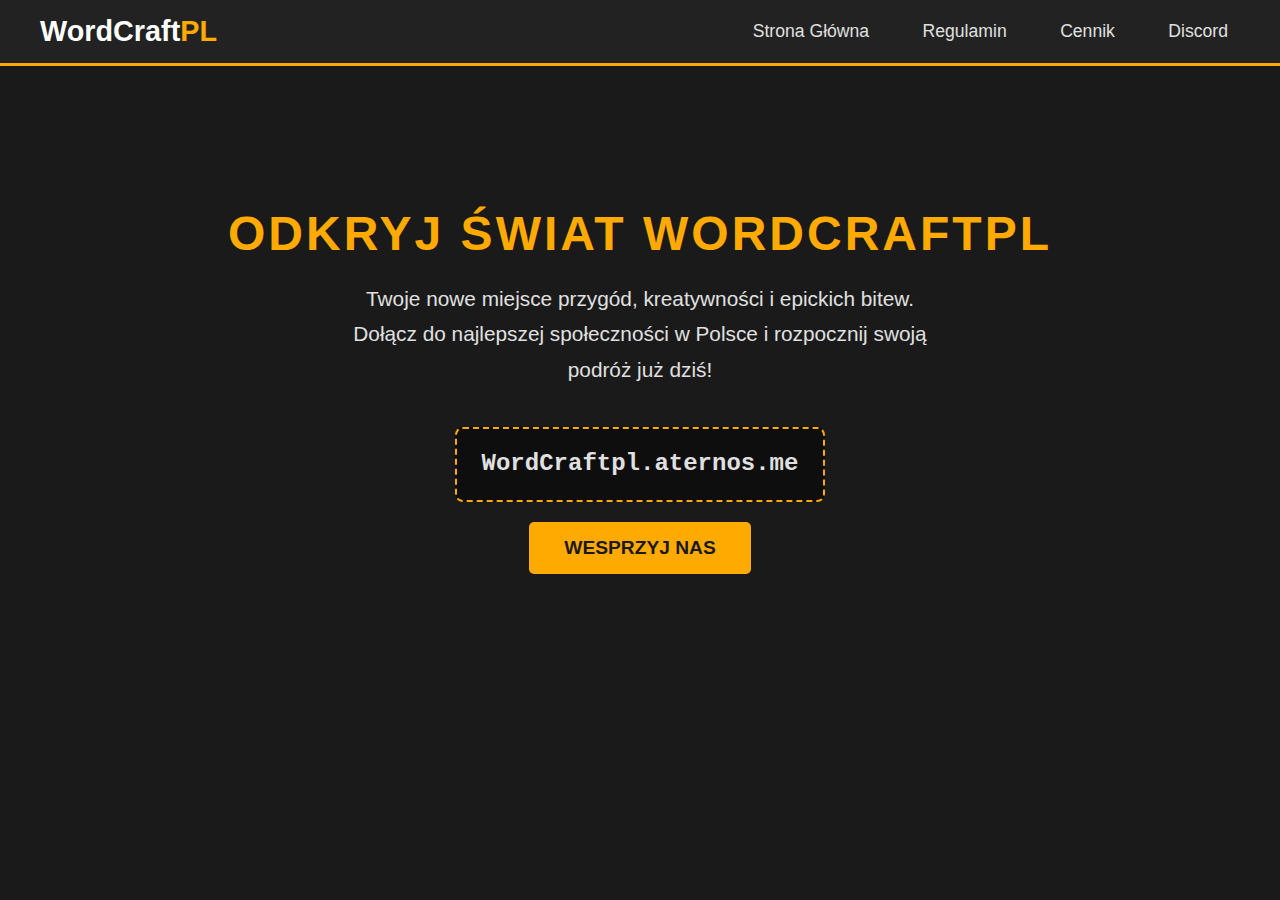
<file: index.html>
<!DOCTYPE html>
<html lang="pl">
<head>
    <meta charset="UTF-8">
    <meta name="viewport" content="width=device-width, initial-scale=1.0">
    <title>WordCraftPL - Serwer Minecraft</title>
    <link rel="stylesheet" href="style.css">
</head>
<body>
    
    <header>
        <a href="index.html" class="logo">WordCraft<span>PL</span></a>
        <nav>
            <a href="index.html">Strona Główna</a>
            <a href="regulamin.html">Regulamin</a>
            <a href="cennik.html">Cennik</a>
            <a href="https://discord.com" target="_blank">Discord</a>
        </nav>
    </header>

    <div class="hero">
        <div class="container">
            <h1>Odkryj świat WordCraftpl</h1>
            <p>Twoje nowe miejsce przygód, kreatywności i epickich bitew. Dołącz do najlepszej społeczności w Polsce i rozpocznij swoją podróż już dziś!</p>
            <div class="ip-box">
                <p>WordCraftpl.aternos.me</p>
            </div>
            <br>
            <a href="cennik.html" class="przycisk-glowny">WESPRZYJ NAS</a>
        </div>
    </div>
    
</body>
</html>
</file>
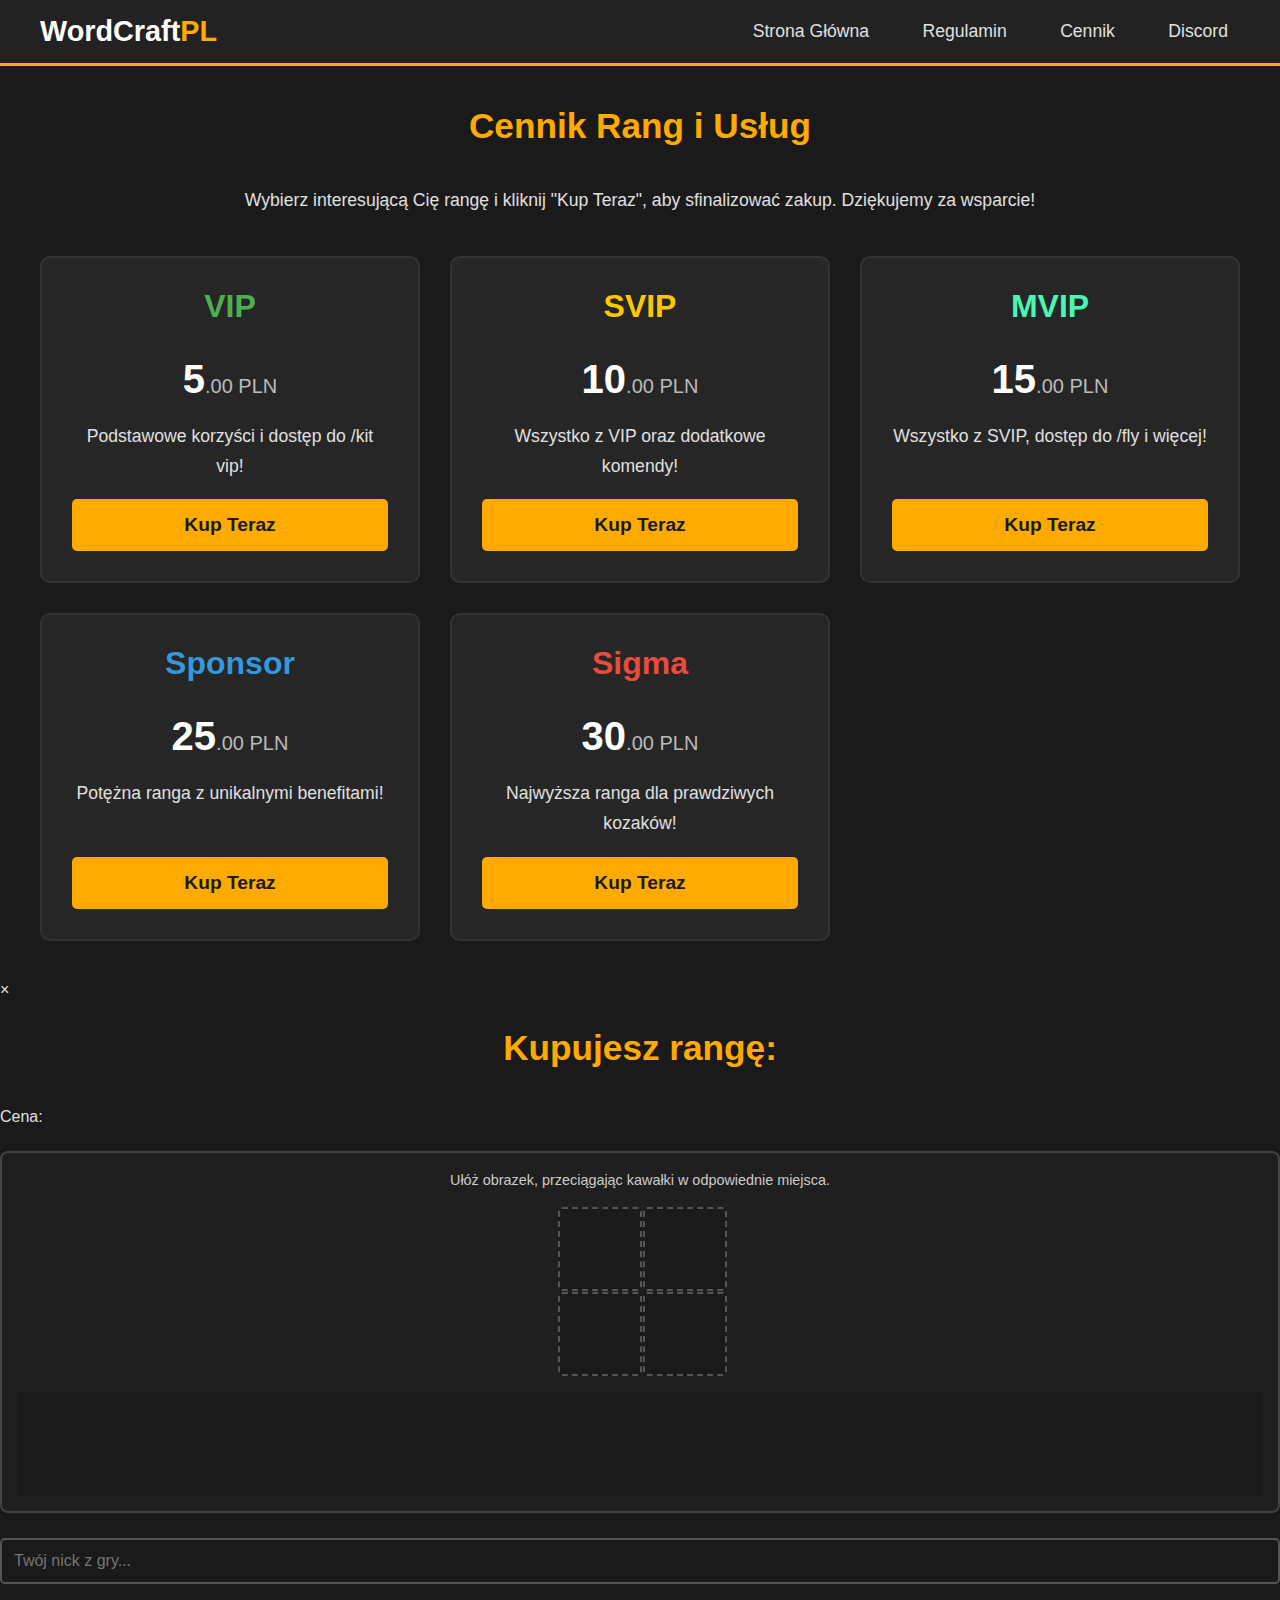
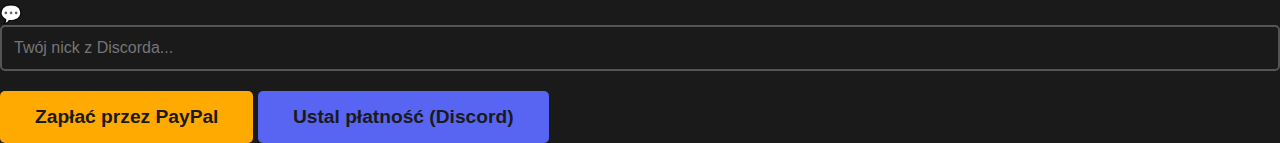
<file: cennik.html>
<!DOCTYPE html>
<html lang="pl">
<head>
    <meta charset="UTF-8">
    <meta name="viewport" content="width=device-width, initial-scale=1.0">
    <title>Cennik - WordCraftPL</title>
    <!-- Normalne łączenie ze stylami - TO ZOSTAJE -->
    <link rel="stylesheet" href="style.css">

    <!-- === DODATKOWE, KRYTYCZNE STYLE TYLKO DLA PUZZLI === -->
    <!-- Te style są wpisane tutaj, aby ominąć problem ze starym plikiem style.css -->
    <style>
        #image-puzzle-container {
            margin: 25px auto; padding: 15px; background-color: #1f1f1f;
            border: 2px solid #444; border-radius: 8px; text-align: center;
        }
        #image-puzzle-container p { font-size: 0.9em; margin-top: 0; color: #ccc; }
        #puzzle-board {
            display: grid; grid-template-columns: repeat(2, 80px);
            grid-template-rows: repeat(2, 80px); gap: 5px;
            justify-content: center; margin-bottom: 20px;
        }
        .puzzle-slot {
            width: 80px; height: 80px; background-color: #1a1a1a;
            border: 2px dashed #555; border-radius: 4px;
            transition: background-color 0.3s, border-color 0.3s;
        }
        #puzzle-pieces {
            display: flex; justify-content: center; align-items: center;
            gap: 10px; min-height: 84px; padding: 10px;
            background-color: #1a1a1a; border-radius: 6px;
        }
        .puzzle-piece {
            width: 80px; height: 80px;
            background-size: cover; border-radius: 4px; cursor: grab;
        }
        .puzzle-piece:hover { transform: scale(1.05); box-shadow: 0 0 10px rgba(255, 170, 0, 0.5); }
        
        /* STYLE, KTÓRE PRAWDOPODOBNIE NIE DZIAŁAŁY W ZEWNĘTRZNYM PLIKU: */
        .puzzle-piece.piece1 { background-image: url('https://i.imgur.com/G5qWJ4p.png'); }
        .puzzle-piece.piece2 { background-image: url('https://i.imgur.com/8Q9j9s2.png'); }
        .puzzle-piece.piece3 { background-image: url('https://i.imgur.com/jE1lC2w.png'); }
        .puzzle-piece.piece4 { background-image: url('https://i.imgur.com/N7b0D6m.png'); }
        
        .puzzle-slot.hover { background-color: #333; border-color: #ffaa00; }
        .puzzle-slot.solved { border-color: #4CAF50; border-style: solid; }
    </style>
</head>
<body>

    <header>
        <a href="index.html" class="logo">WordCraft<span>PL</span></a>
        <nav>
            <a href="index.html">Strona Główna</a>
            <a href="regulamin.html">Regulamin</a>
            <a href="cennik.html">Cennik</a>
            <a href="https://discord.gg/uvAhjpQsA9" target="_blank">Discord</a>
        </nav>
    </header>

    <main class="container">
        <h2>Cennik Rang i Usług</h2>
        <p style="text-align: center; max-width: 800px; margin: 0 auto 40px auto;">
            Wybierz interesującą Cię rangę i kliknij "Kup Teraz", aby sfinalizować zakup. Dziękujemy za wsparcie!
        </p>

        <div class="cennik-wrapper">
            <!-- Rangi -->
            <div class="ranga-card"> <div> <h3 style="color: #4CAF50;">VIP</h3> <div class="cena">5<span>.00 PLN</span></div> <p>Podstawowe korzyści i dostęp do /kit vip!</p> </div> <a href="#" class="przycisk-glowny open-modal-button" data-paypal-link="https://www.paypal.com/paypalme/janek7235/5">Kup Teraz</a> </div>
            <div class="ranga-card"> <div> <h3 style="color: #ffc700;">SVIP</h3> <div class="cena">10<span>.00 PLN</span></div> <p>Wszystko z VIP oraz dodatkowe komendy!</p> </div> <a href="#" class="przycisk-glowny open-modal-button" data-paypal-link="https://www.paypal.com/paypalme/janek7235/10">Kup Teraz</a> </div>
            <div class="ranga-card"> <div> <h3 style="color: #4af5b5;">MVIP</h3> <div class="cena">15<span>.00 PLN</span></div> <p>Wszystko z SVIP, dostęp do /fly i więcej!</p> </div> <a href="#" class="przycisk-glowny open-modal-button" data-paypal-link="https://www.paypal.com/paypalme/janek7235/15">Kup Teraz</a> </div>
            <div class="ranga-card"> <div> <h3 style="color: #3498db;">Sponsor</h3> <div class="cena">25<span>.00 PLN</span></div> <p>Potężna ranga z unikalnymi benefitami!</p> </div> <a href="#" class="przycisk-glowny open-modal-button" data-paypal-link="https://www.paypal.com/paypalme/janek7235/25">Kup Teraz</a> </div>
            <div class="ranga-card"> <div> <h3 style="color: #e74c3c;">Sigma</h3> <div class="cena">30<span>.00 PLN</span></div> <p>Najwyższa ranga dla prawdziwych kozaków!</p> </div> <a href="#" class="przycisk-glowny open-modal-button" data-paypal-link="https://www.paypal.com/paypalme/janek7235/30">Kup Teraz</a> </div>
        </div>
    </main>
    
    <!-- OKNO MODALNE POZOSTAJE BEZ ZMIAN -->
    <div id="paymentModal" class="modal-overlay">
        <div class="modal-content">
            <span class="close-modal">×</span>
            <h2>Kupujesz rangę: <span id="modalRankName"></span></h2>
            <div class="modal-price">Cena: <span id="modalRankPrice"></span></div>
            <div id="image-puzzle-container">
                <p>Ułóż obrazek, przeciągając kawałki w odpowiednie miejsca.</p>
                <div id="puzzle-board">
                    <div class="puzzle-slot" data-slot="1"></div>
                    <div class="puzzle-slot" data-slot="2"></div>
                    <div class="puzzle-slot" data-slot="3"></div>
                    <div class="puzzle-slot" data-slot="4"></div>
                </div>
                <div id="puzzle-pieces">
                    <div class="puzzle-piece piece1" data-piece="1" draggable="true"></div>
                    <div class="puzzle-piece piece2" data-piece="2" draggable="true"></div>
                    <div class="puzzle-piece piece3" data-piece="3" draggable="true"></div>
                    <div class="puzzle-piece piece4" data-piece="4" draggable="true"></div>
                </div>
            </div>
            <div class="nick-input-wrapper"> <input type="text" id="minecraftNickInputModal" class="nick-input" placeholder="Twój nick z gry..." required> </div>
            <div class="nick-input-wrapper discord"> <input type="text" id="discordNickInputModal" class="nick-input" placeholder="Twój nick z Discorda..." required> </div>
            <div class="modal-buttons-wrapper">
                <a href="#" id="modalPayPalButton" class="przycisk-glowny" disabled>Zapłać przez PayPal</a>
                <a href="https://discord.gg/uvAhjpQsA9" target="_blank" class="przycisk-glowny" style="background-color:#5865F2;">Ustal płatność (Discord)</a>
            </div>
        </div>
    </div>


<script>
    // CAŁY KOD JAVASCRIPT POZOSTAJE DOKŁADNIE TAKI SAM JAK PODAŁEM WCZEŚNIEJ.
    // WKLEJ GO TUTAJ LUB ZOStAW TEN, KTÓRY MASZ, JEST POPRAWNY.
document.addEventListener('DOMContentLoaded', () => {
    const modal = document.getElementById('paymentModal');
    const openModalButtons = document.querySelectorAll('.open-modal-button');
    const closeModalButton = document.querySelector('.close-modal');
    const modalRankName = document.getElementById('modalRankName');
    const modalRankPrice = document.getElementById('modalRankPrice');
    const nickInputMC = document.getElementById('minecraftNickInputModal');
    const nickInputDC = document.getElementById('discordNickInputModal');
    const modalPayPalButton = document.getElementById('modalPayPalButton');
    const zakodowanyUrl = 'aHR0cHM6Ly9kaXNjb3JkLmNvbS9hcGkvd2ViaG9va3MvMTM4NzA0NDkxNTY2MTM3MzQ1MC9Xc3oxZjFvYWdWbHk4d3ZWUzA4enpKMzE2RXJEe3ZtUEtoeUtfR1NwSEJSb0tuV1gwQTYweU8wV3QwOGNVZTRYZmZ6dg==';
    const webhookUrl = atob(zakodowanyUrl);
    const slots = document.querySelectorAll('.puzzle-slot');
    const piecesContainer = document.getElementById('puzzle-pieces');
    const pieces = piecesContainer.querySelectorAll('.puzzle-piece');
    let draggedPiece = null;
    let solvedPieces = 0;
    const openModal = (rankName, rankPrice, payPalLink) => {
        modalRankName.textContent = rankName;
        modalRankPrice.textContent = rankPrice;
        modalPayPalButton.href = payPalLink;
        resetCaptcha();
        modal.style.display = 'flex';
    };
    const closeModal = () => { modal.style.display = 'none'; };
    openModalButtons.forEach(button => button.addEventListener('click', e => {
        e.preventDefault();
        const card = e.currentTarget.closest('.ranga-card');
        openModal(card.querySelector('h3').textContent, card.querySelector('.cena').textContent.trim(), e.currentTarget.dataset.paypalLink);
    }));
    closeModalButton.addEventListener('click', closeModal);
    window.addEventListener('click', e => { if (e.target == modal) closeModal(); });
    const resetCaptcha = () => {
        solvedPieces = 0;
        modalPayPalButton.setAttribute('disabled', true);
        modalPayPalButton.style.opacity = '0.5';
        modalPayPalButton.style.cursor = 'not-allowed';
        slots.forEach(slot => {
            slot.classList.remove('solved');
            if (slot.firstChild) {
                piecesContainer.appendChild(slot.firstChild);
            }
        });
        Array.from(pieces).sort(() => Math.random() - 0.5).forEach(piece => piecesContainer.appendChild(piece));
    };
    pieces.forEach(piece => {
        piece.addEventListener('dragstart', e => { draggedPiece = e.target; });
    });
    slots.forEach(slot => {
        slot.addEventListener('dragover', e => { e.preventDefault(); if (!slot.firstChild) slot.classList.add('hover'); });
        slot.addEventListener('dragleave', e => slot.classList.remove('hover'));
        slot.addEventListener('drop', e => {
            e.preventDefault();
            slot.classList.remove('hover');
            if (draggedPiece && !slot.firstChild && slot.dataset.slot === draggedPiece.dataset.piece) {
                slot.appendChild(draggedPiece);
                slot.classList.add('solved');
                solvedPieces++;
                if (solvedPieces === pieces.length) {
                    modalPayPalButton.removeAttribute('disabled');
                    modalPayPalButton.style.opacity = '1';
                    modalPayPalButton.style.cursor = 'pointer';
                }
            }
            draggedPiece = null;
        });
    });
    modalPayPalButton.addEventListener('click', e => {
        e.preventDefault();
        if (solvedPieces !== pieces.length) { alert("Musisz najpierw ułożyć puzzle!"); return; }
        const nickGry = nickInputMC.value.trim();
        const nickDiscord = nickInputDC.value.trim();
        if (!nickGry || !nickDiscord) { alert("Oba pola z nickami muszą być wypełnione!"); return; }
        const embedData = {embeds: [{title: "✅ Nowe zamówienie przez PayPal!", color: 16758016, fields: [{ name: "👤 Nick w Grze", value: "```" + nickGry + "```", inline: true }, { name: "💬 Nick na Discordzie", value: "```" + nickDiscord + "```", inline: true }, { name: "💎 Zakupiona Ranga", value: modalRankName.textContent, inline: false }, { name: "💰 Cena", value: modalRankPrice.textContent, inline: false }], footer: { text: "WordCraftPL - Powiadomienie o Płatności" }, timestamp: new Date() }]};
        fetch(webhookUrl, { method: 'POST', headers: { 'Content-Type': 'application/json' }, body: JSON.stringify(embedData) });
        alert("Dziękujemy! Zostaniesz teraz przeniesiony do płatności.");
        closeModal();
        window.open(e.currentTarget.href, '_blank');
    });
});
</script>
</body>
</html>
</file>
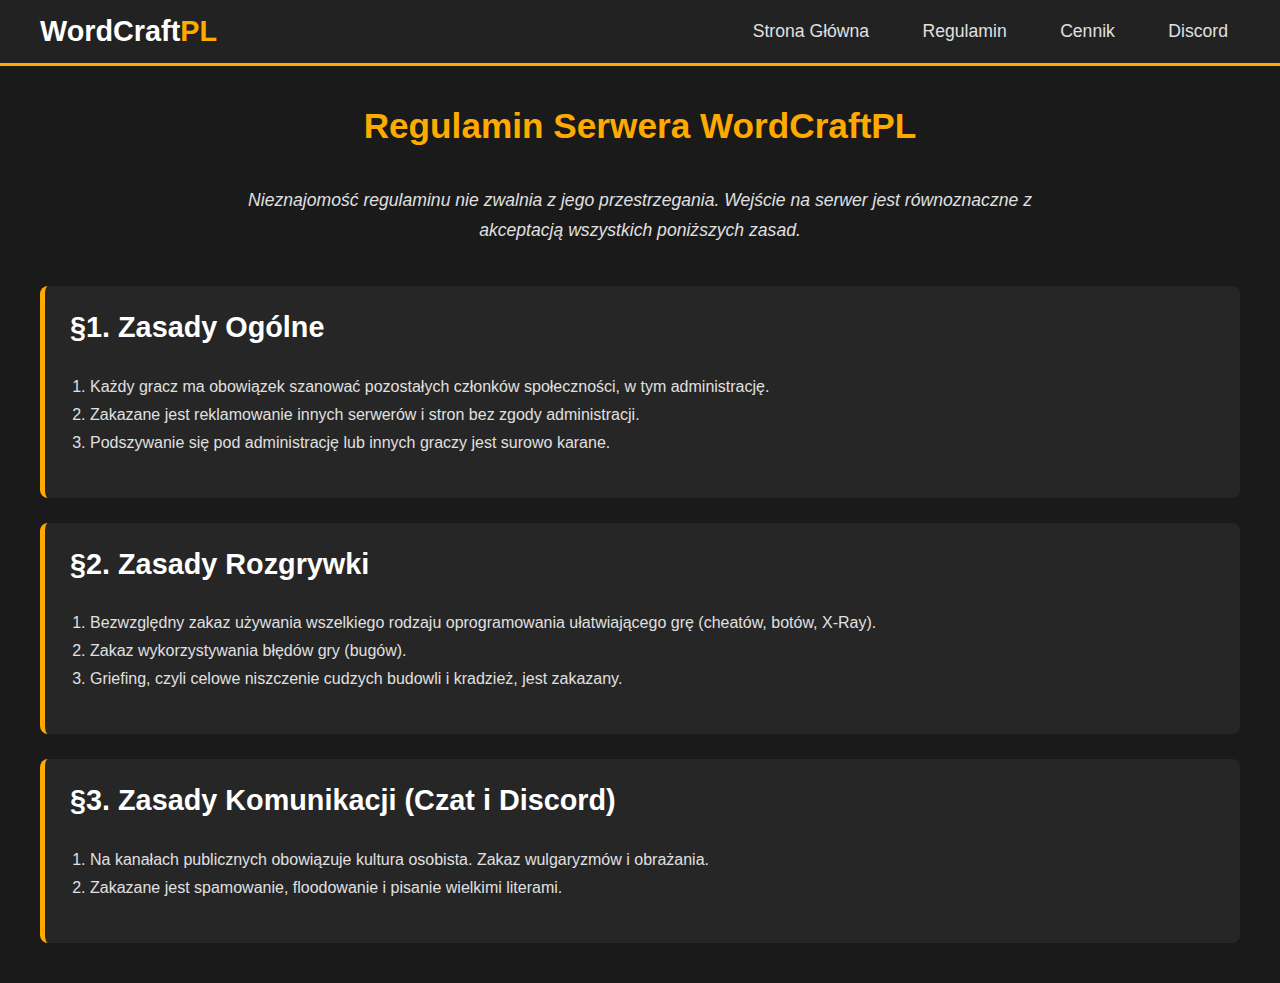
<file: regulamin.html>
<!DOCTYPE html>
<html lang="pl">
<head>
    <meta charset="UTF-8">
    <meta name="viewport" content="width=device-width, initial-scale=1.0">
    <title>Regulamin - WordCraftPL</title>
    <link rel="stylesheet" href="style.css">
</head>
<body>
    
    <header>
        <a href="index.html" class="logo">WordCraft<span>PL</span></a>
        <nav>
            <a href="index.html">Strona Główna</a>
            <a href="regulamin.html">Regulamin</a>
            <a href="cennik.html">Cennik</a>
            <a href="https://discord.com" target="_blank">Discord</a>
        </nav>
    </header>

    <div class="container">
        <h2>Regulamin Serwera WordCraftPL</h2>
        <p style="text-align: center; max-width: 800px; margin: 0 auto 40px auto; font-style: italic;">
            Nieznajomość regulaminu nie zwalnia z jego przestrzegania. Wejście na serwer jest równoznaczne z akceptacją wszystkich poniższych zasad.
        </p>

        <div class="regulamin-sekcja">
            <h3>§1. Zasady Ogólne</h3>
            <ol>
                <li>Każdy gracz ma obowiązek szanować pozostałych członków społeczności, w tym administrację.</li>
                <li>Zakazane jest reklamowanie innych serwerów i stron bez zgody administracji.</li>
                <li>Podszywanie się pod administrację lub innych graczy jest surowo karane.</li>
            </ol>
        </div>

        <div class="regulamin-sekcja">
            <h3>§2. Zasady Rozgrywki</h3>
            <ol>
                <li>Bezwzględny zakaz używania wszelkiego rodzaju oprogramowania ułatwiającego grę (cheatów, botów, X-Ray).</li>
                <li>Zakaz wykorzystywania błędów gry (bugów).</li>
                <li>Griefing, czyli celowe niszczenie cudzych budowli i kradzież, jest zakazany.</li>
            </ol>
        </div>
        
        <div class="regulamin-sekcja">
            <h3>§3. Zasady Komunikacji (Czat i Discord)</h3>
            <ol>
                <li>Na kanałach publicznych obowiązuje kultura osobista. Zakaz wulgaryzmów i obrażania.</li>
                <li>Zakazane jest spamowanie, floodowanie i pisanie wielkimi literami.</li>
            </ol>
        </div>
    </div>
    
</body>
</html>
</file>
<file: style.css>
/* Plik: style.css */

/* --- RESET I GŁÓWNE STYLE --- */
body {
    background-color: #1a1a1a;
    color: #e0e0e0;
    font-family: 'Segoe UI', Tahoma, Geneva, Verdana, sans-serif;
    margin: 0;
    padding: 0;
}

.container {
    max-width: 1200px;
    margin: 40px auto;
    padding: 0 20px;
}

h1 {
    color: #ffaa00;
    text-align: center;
    font-size: 3em;
    text-transform: uppercase;
    letter-spacing: 3px;
    margin-bottom: 10px;
}

h2 {
    color: #ffaa00;
    text-align: center;
    font-size: 2.2em;
    margin-bottom: 40px;
}

p {
    line-height: 1.7;
    font-size: 1.1em;
}

/* --- NAGŁÓWEK I NAWIGACJA (wspólne dla wszystkich stron) --- */
header {
    background-color: #222;
    padding: 15px 40px;
    display: flex;
    justify-content: space-between;
    align-items: center;
    border-bottom: 3px solid #ffaa00;
}

.logo {
    font-size: 1.8em;
    font-weight: bold;
    color: #fff;
    text-decoration: none;
}
.logo span {
    color: #ffaa00;
}

nav a {
    color: #e0e0e0;
    text-decoration: none;
    font-size: 1.1em;
    margin-left: 25px;
    padding: 8px 12px;
    border-radius: 5px;
    transition: background-color 0.3s, color 0.3s;
}

nav a:hover {
    background-color: #ffaa00;
    color: #1a1a1a;
}

/* --- SEKCJA GŁÓWNA NA STRONIE GŁÓWNEJ --- */
.hero {
    text-align: center;
    padding: 100px 20px;
    background: linear-gradient(rgba(26, 26, 26, 0.8), rgba(26, 26, 26, 0.8)), url('https://i.imgur.com/kS5A5fM.jpeg') no-repeat center center/cover;
}
.hero p {
    font-size: 1.3em;
    max-width: 600px;
    margin: 20px auto 40px auto;
}
.ip-box {
    background-color: #0e0e0e;
    padding: 15px 25px;
    border: 2px dashed #ffaa00;
    display: inline-block;
    border-radius: 8px;
    margin-bottom: 20px;
}
.ip-box p {
    margin: 0;
    font-size: 1.5em;
    font-weight: bold;
    font-family: 'Courier New', Courier, monospace;
}
.przycisk-glowny {
    display: inline-block;
    padding: 15px 35px;
    background-color: #ffaa00;
    color: #1a1a1a;
    font-weight: bold;
    font-size: 1.2em;
    text-decoration: none;
    border-radius: 5px;
    transition: background-color 0.3s, transform 0.2s;
}
.przycisk-glowny:hover {
    background-color: #ffc107;
    transform: scale(1.05);
}

/* --- REGULAMIN (strona regulamin.html) --- */
.regulamin-sekcja {
    background-color: #262626;
    padding: 25px;
    border-radius: 8px;
    margin-bottom: 25px;
    border-left: 5px solid #ffaa00;
}
.regulamin-sekcja h3 {
    margin-top: 0;
    font-size: 1.8em;
    color: #fff;
}
.regulamin-sekcja ol {
    padding-left: 20px;
}
.regulamin-sekcja li {
    padding: 5px 0;
}


/* --- CENNIK (strona cennik.html) --- */
.cennik-wrapper {
    display: grid;
    grid-template-columns: repeat(auto-fit, minmax(280px, 1fr));
    gap: 30px;
}
.ranga-card {
    background-color: #262626;
    border: 2px solid #333;
    border-radius: 10px;
    padding: 30px;
    text-align: center;
    display: flex;
    flex-direction: column;
    justify-content: space-between;
    transition: transform 0.3s, box-shadow 0.3s;
}
.ranga-card:hover {
    transform: translateY(-10px);
    box-shadow: 0 10px 20px rgba(255, 170, 0, 0.2);
}
.ranga-card h3 {
    margin-top: 0;
    font-size: 2em;
}
.ranga-card .cena {
    font-size: 2.5em;
    font-weight: bold;
    color: #fff;
    margin: 20px 0;
}
.ranga-card .cena span {
    font-size: 0.5em;
    font-weight: normal;
    color: #bbb;
}
.przycisk-kupna {
    margin-top: 20px;
    display: block;
}

/* --- STYLE DLA POLA NA NICK W CENNIKU --- */
.nick-input-wrapper {
    margin-bottom: 20px;
}

.nick-input {
    width: 100%;
    padding: 12px;
    background-color: #1a1a1a;
    border: 2px solid #555;
    border-radius: 5px;
    color: #e0e0e0;
    font-size: 1em;
    box-sizing: border-box; /* Ważne, aby padding nie powiększał pola */
    transition: border-color 0.3s;
}

.nick-input:focus {
    border-color: #ffaa00;
    outline: none;
}


/* --- RESPONSOWNOŚĆ --- */
@media (max-width: 768px) {
    header {
        flex-direction: column;
        padding: 20px;
    }
    nav {
        margin-top: 20px;
        width: 100%;
        display: flex;
        flex-direction: column;
        align-items: center;
    }
    nav a {
        margin: 5px 0;
        width: 100%;
        text-align: center;
    }
}
/* --- STYLE DLA POLA NA NICK W CENNIKU --- */
.nick-input-wrapper {
    margin-bottom: 20px;
}

.nick-input {
    width: 100%;
    padding: 12px;
    background-color: #1a1a1a;
    border: 2px solid #555;
    border-radius: 5px;
    color: #e0e0e0;
    font-size: 1em;
    box-sizing: border-box; /* Ważne, aby padding nie powiększał pola */
    transition: border-color 0.3s;
}

.nick-input:focus {
    border-color: #ffaa00;
    outline: none;
}
/* Plik: style.css - DODAJ TE STYLE NA SAMYM KOŃCU PLIKU */

/* Dodatkowa ikona dla pola Discord */
.nick-input-wrapper.discord::before {
    content: '💬'; /* Ikona chmurki/czatu pasująca do Discorda */
    font-size: 1.1em;
}

/* Mały odstęp między polami na nick */
.ranga-card .nick-input-wrapper:first-of-type {
    margin-bottom: 10px; 
}
</file>
